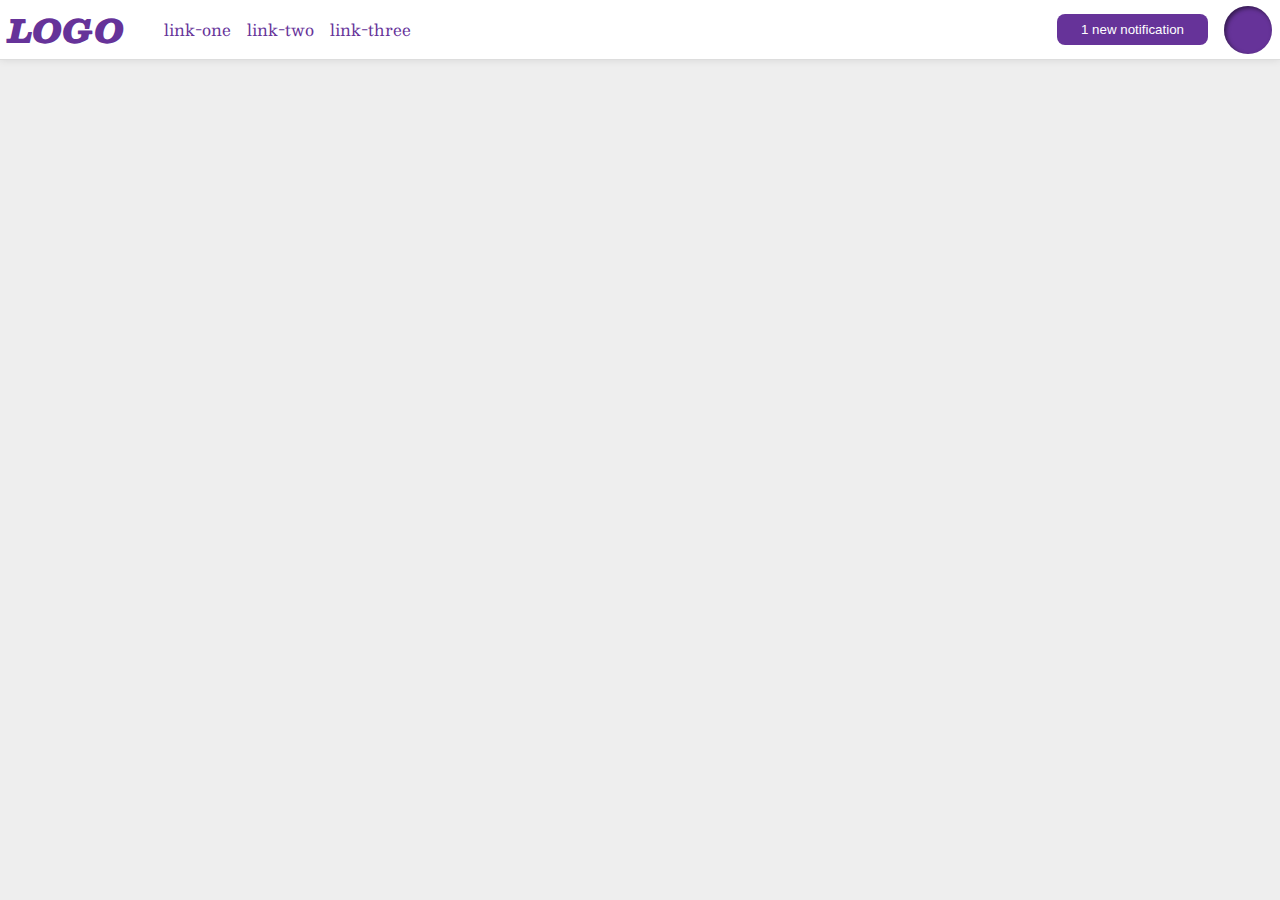
<file: flex/03-flex-header-2/index.html>
<!DOCTYPE html>
<html lang="en">
  <head>
    <meta charset="UTF-8">
    <meta http-equiv="X-UA-Compatible" content="IE=edge">
    <meta name="viewport" content="width=device-width, initial-scale=1.0">
    <title>Flex Header 2</title>
    <link rel="stylesheet" href="style.css">
  </head>
  <body>
    <div class="header">
      <div class="left-side">
        <div class="logo">
          LOGO
        </div>
        <ul class="links">
          <li><a href="https://google.com">link-one</a></li>
          <li><a href="https://google.com">link-two</a></li>
          <li><a href="https://google.com">link-three</a></li>
        </ul>
      </div>
      <div class="right-side">
        <button class="notifications">
          1 new notification
        </button>
        <div class="profile-image"></div>
      </div>
    </div>
  </body>
</html>
</file>
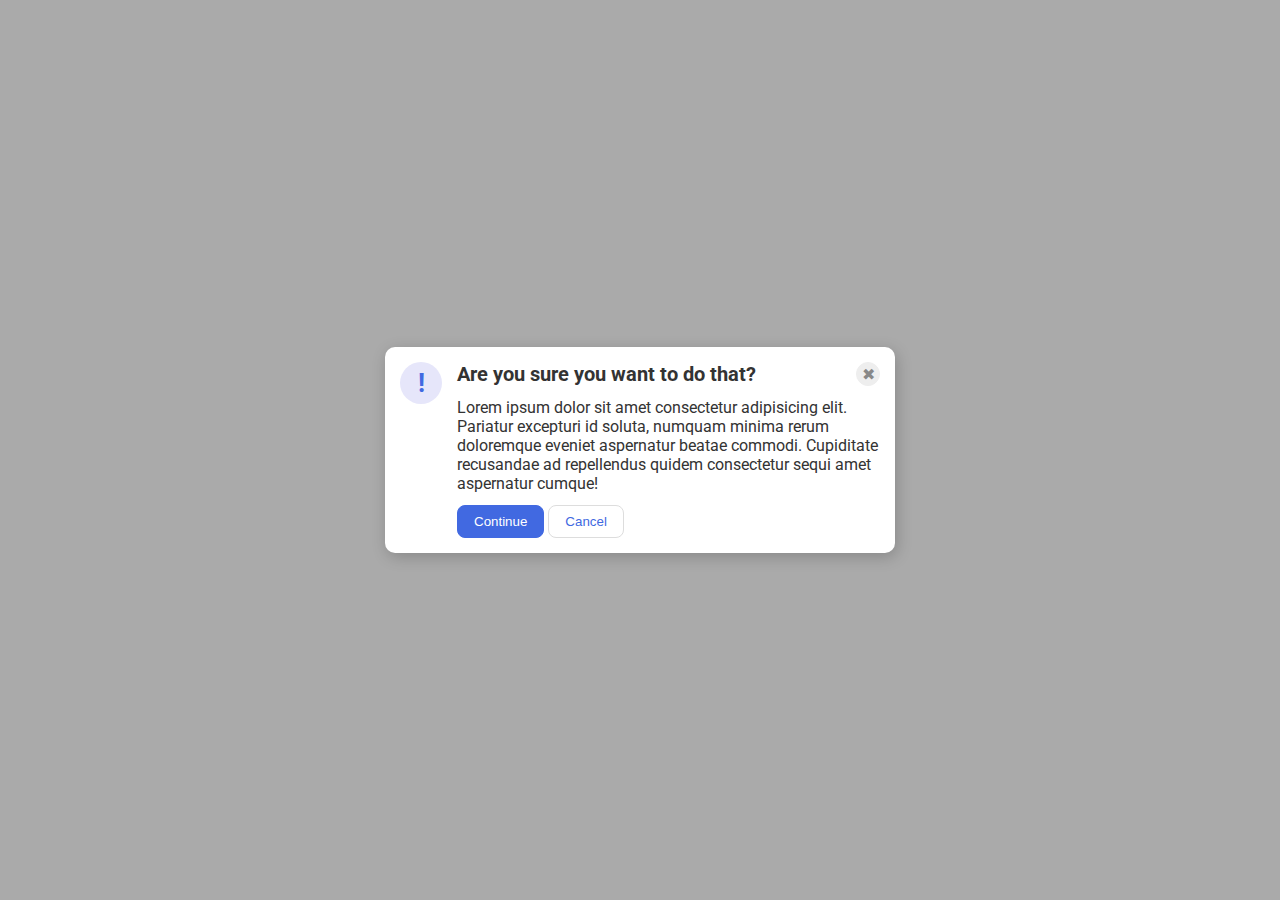
<file: flex/05-flex-modal/index.html>
<!DOCTYPE html>
<html lang="en">
  <head>
    <meta charset="UTF-8">
    <meta http-equiv="X-UA-Compatible" content="IE=edge">
    <meta name="viewport" content="width=device-width, initial-scale=1.0">
    <link rel="stylesheet" href="style.css">
    <title>Modal</title>
  </head>
  <body>
    <div class="modal">
      <div class="icon">!</div>
      <div class="body">
        <div class="head-close">
          <div class="head-container">
            <div class="header">Are you sure you want to do that?</div>
          </div>
          <div class="close-container">
            <button class="close-button">✖</button>
          </div>
        </div>
        <div class="text">Lorem ipsum dolor sit amet consectetur adipisicing elit. Pariatur excepturi id soluta, numquam minima rerum doloremque eveniet aspernatur beatae commodi. Cupiditate recusandae ad repellendus quidem consectetur sequi amet aspernatur cumque!</div>
        <div class="buttons">
          <button class="continue">Continue</button>
          <button class="cancel">Cancel</button>
        </div>
        </div>
    </div>
  </body>
</html>
</file>
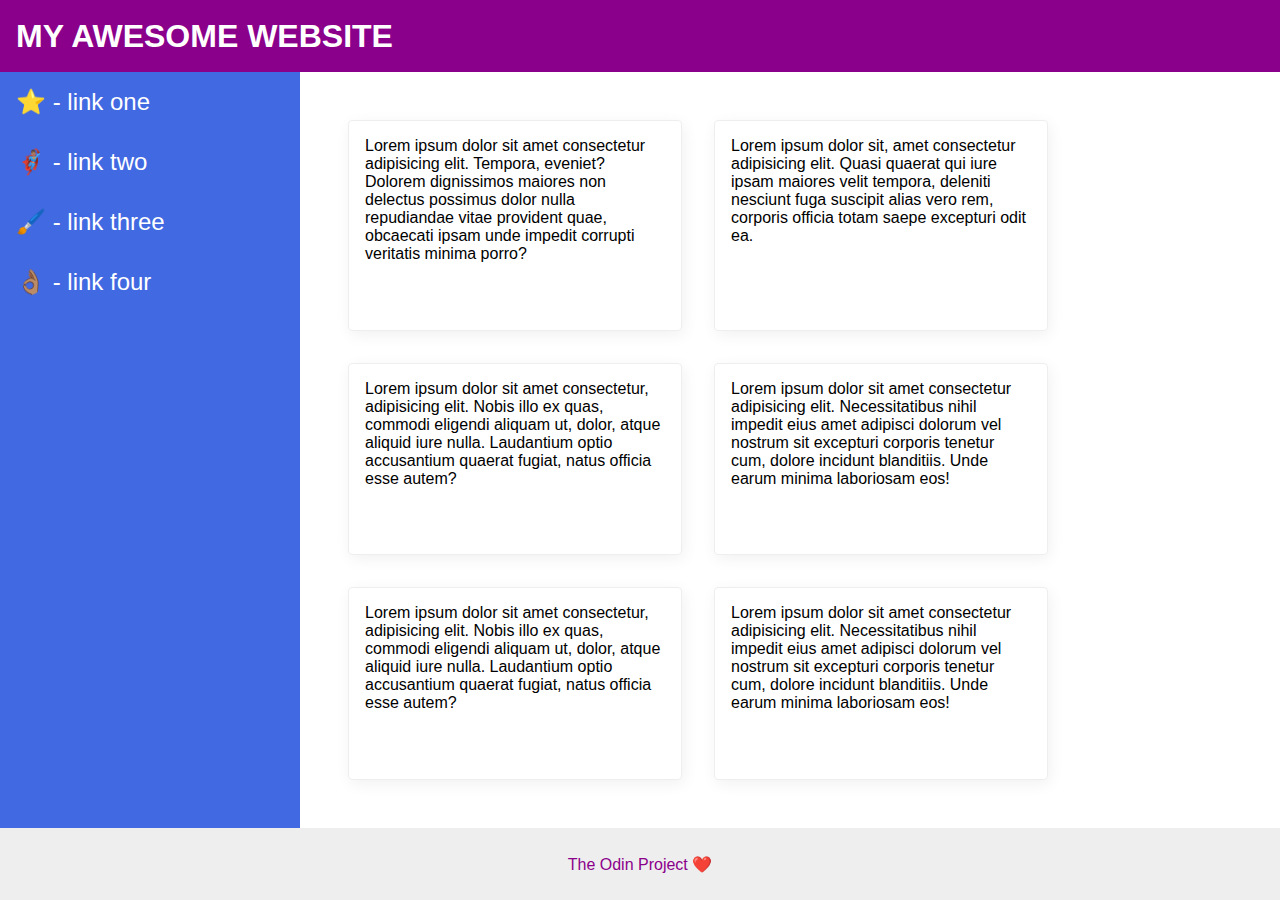
<file: flex/07-flex-layout-2/index.html>
<!DOCTYPE html>
<html lang="en">
  <head>
    <meta charset="UTF-8">
    <meta http-equiv="X-UA-Compatible" content="IE=edge">
    <meta name="viewport" content="width=device-width, initial-scale=1.0">
    <title>The Holy Grail</title>
    <link rel="stylesheet" href="style.css">
  </head>
  <body>
    <div class="header">
      MY AWESOME WEBSITE
    </div>
    
    <div class="main-content">
      <div class="sidebar">
        <ul>
          <li><a href="#">⭐ - link one</a></li>
          <li><a href="#">🦸🏽‍♂️ - link two</a></li>
          <li><a href="#">🖌️ - link three</a></li>
          <li><a href="#">👌🏽 - link four</a></li>
        </ul>
      </div>
      
      <div class="cards">
        <div class="card c1">Lorem ipsum dolor sit amet consectetur adipisicing elit. Tempora, eveniet? Dolorem dignissimos maiores non delectus possimus dolor nulla repudiandae vitae provident quae, obcaecati ipsam unde impedit corrupti veritatis minima porro?</div>
        <div class="card c2">Lorem ipsum dolor sit, amet consectetur adipisicing elit. Quasi quaerat qui iure ipsam maiores velit tempora, deleniti nesciunt fuga suscipit alias vero rem, corporis officia totam saepe excepturi odit ea.</div>
        <div class="card c3">Lorem ipsum dolor sit amet consectetur, adipisicing elit. Nobis illo ex quas, commodi eligendi aliquam ut, dolor, atque aliquid iure nulla. Laudantium optio accusantium quaerat fugiat, natus officia esse autem?</div>
        <div class="card c4">Lorem ipsum dolor sit amet consectetur adipisicing elit. Necessitatibus nihil impedit eius amet adipisci dolorum vel nostrum sit excepturi corporis tenetur cum, dolore incidunt blanditiis. Unde earum minima laboriosam eos!</div>
        <div class="card c5">Lorem ipsum dolor sit amet consectetur, adipisicing elit. Nobis illo ex quas, commodi eligendi aliquam ut, dolor, atque aliquid iure nulla. Laudantium optio accusantium quaerat fugiat, natus officia esse autem?</div>
        <div class="card c6">Lorem ipsum dolor sit amet consectetur adipisicing elit. Necessitatibus nihil impedit eius amet adipisci dolorum vel nostrum sit excepturi corporis tenetur cum, dolore incidunt blanditiis. Unde earum minima laboriosam eos!</div>
      </div>
    </div>
    
    <div class="footer">
      The Odin Project ❤️
    </div>
  </body>
</html>
</file>
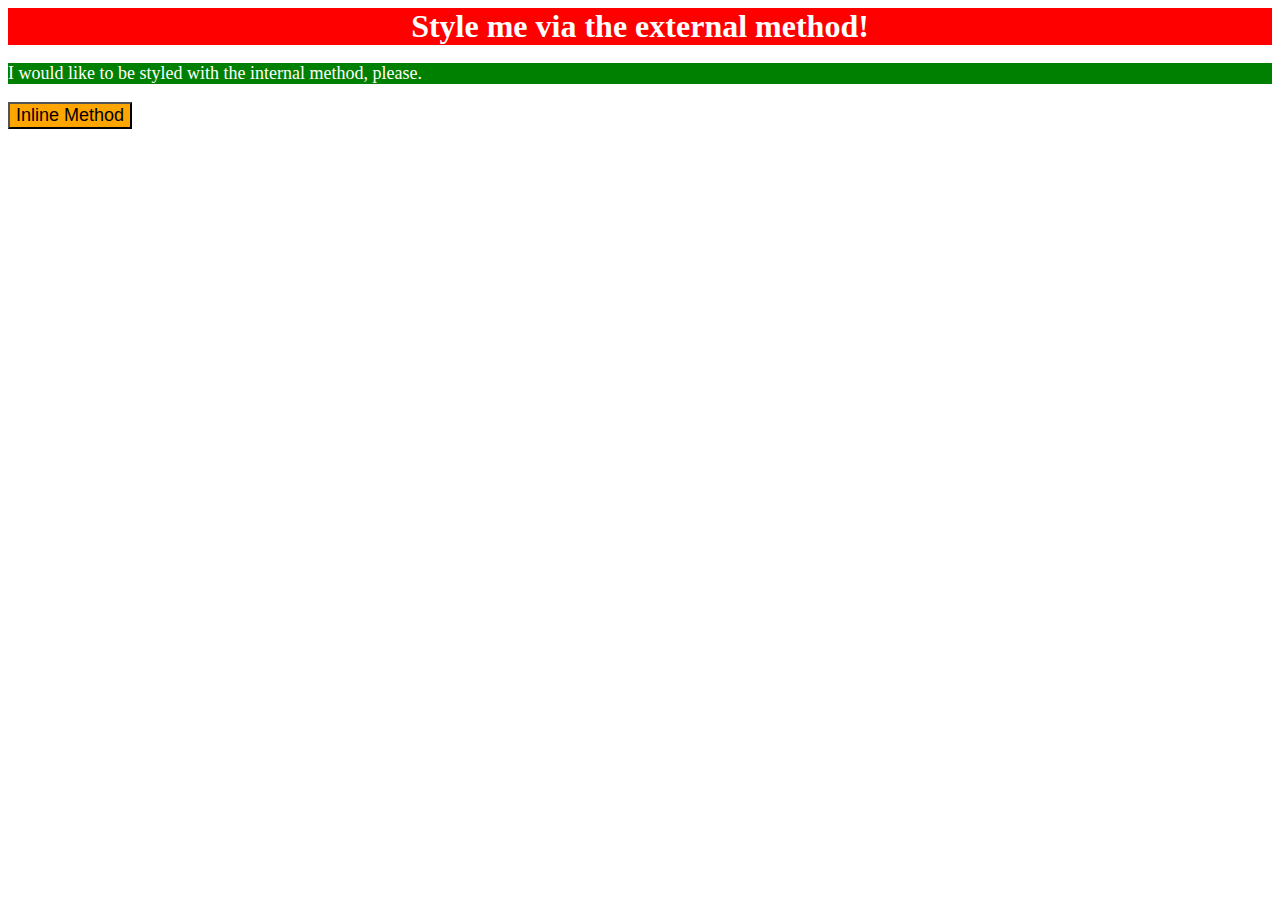
<file: foundations/01-css-methods/index.html>
<!DOCTYPE html>
<html lang="en">
  <head>
    <meta charset="UTF-8">
    <meta http-equiv="X-UA-Compatible" content="IE=edge">
    <meta name="viewport" content="width=device-width, initial-scale=1.0">
    <link rel="stylesheet" href="styles.css">
    <title>Methods for Adding CSS</title>
  </head>
  <body>
    <style>
      p {
        background-color: green;
        color: white;
        font-size: 18px;
      }
    </style>
    <div>Style me via the external method!</div>
    <p>I would like to be styled with the internal method, please.</p>
    <button style="font-size: 18px; background-color: orange;">Inline Method</button>
  </body>
</html>
</file>
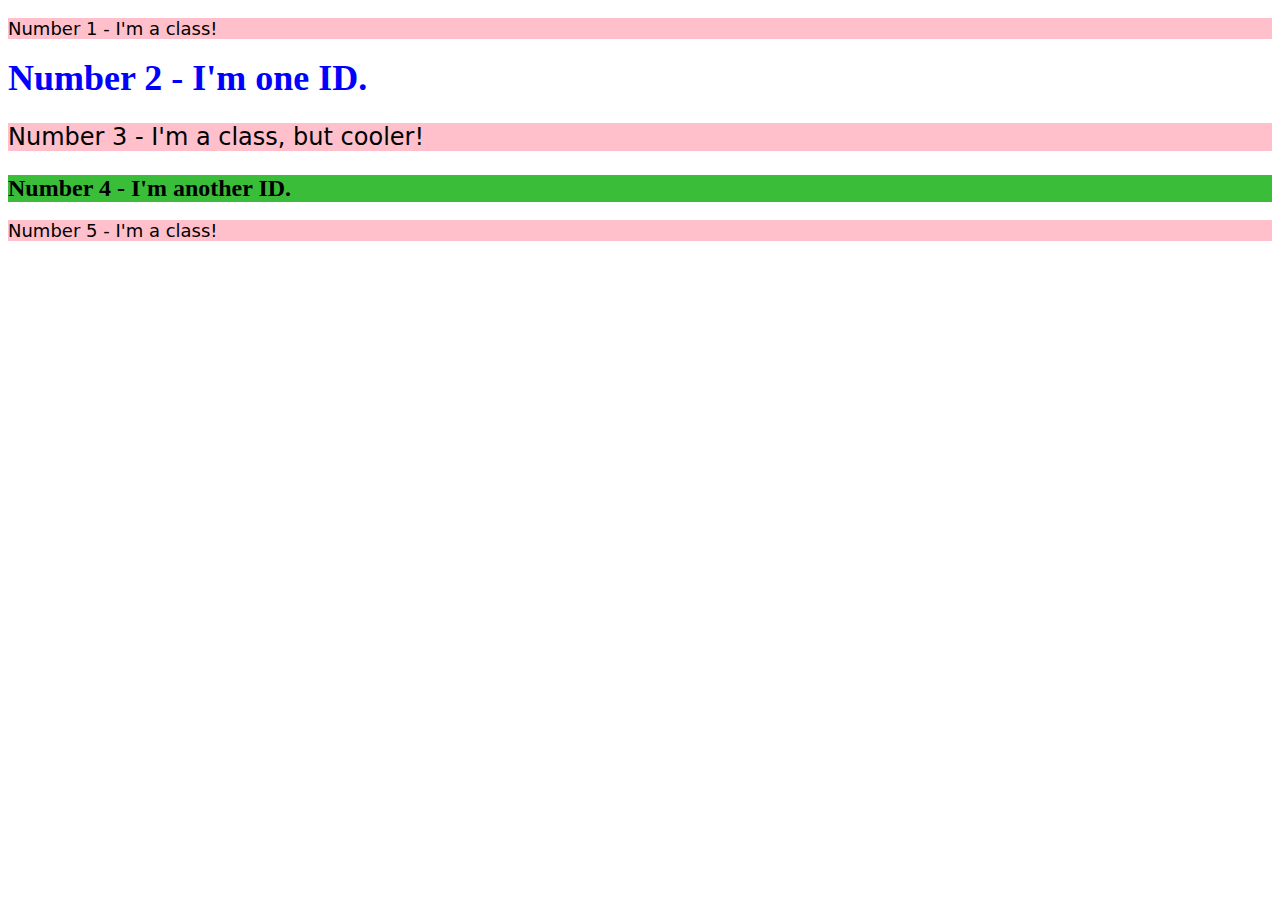
<file: foundations/02-class-id-selectors/index.html>
<!DOCTYPE html>
<html lang="en">
  <head>
    <meta charset="UTF-8">
    <meta http-equiv="X-UA-Compatible" content="IE=edge">
    <meta name="viewport" content="width=device-width, initial-scale=1.0">
    <title>Class and ID Selectors</title>
    <link rel="stylesheet" href="style.css">
  </head>
  <body>
    <p class="bg-pink font-small">Number 1 - I'm a class!</p>
    <div id="big-blue">Number 2 - I'm one ID.</div>
    <p class="bg-pink font-med">Number 3 - I'm a class, but cooler!</p>
    <div class="font-med" id="green">Number 4 - I'm another ID.</div>
    <p class="bg-pink font-small">Number 5 - I'm a class!</p>
  </body>
</html>
</file>
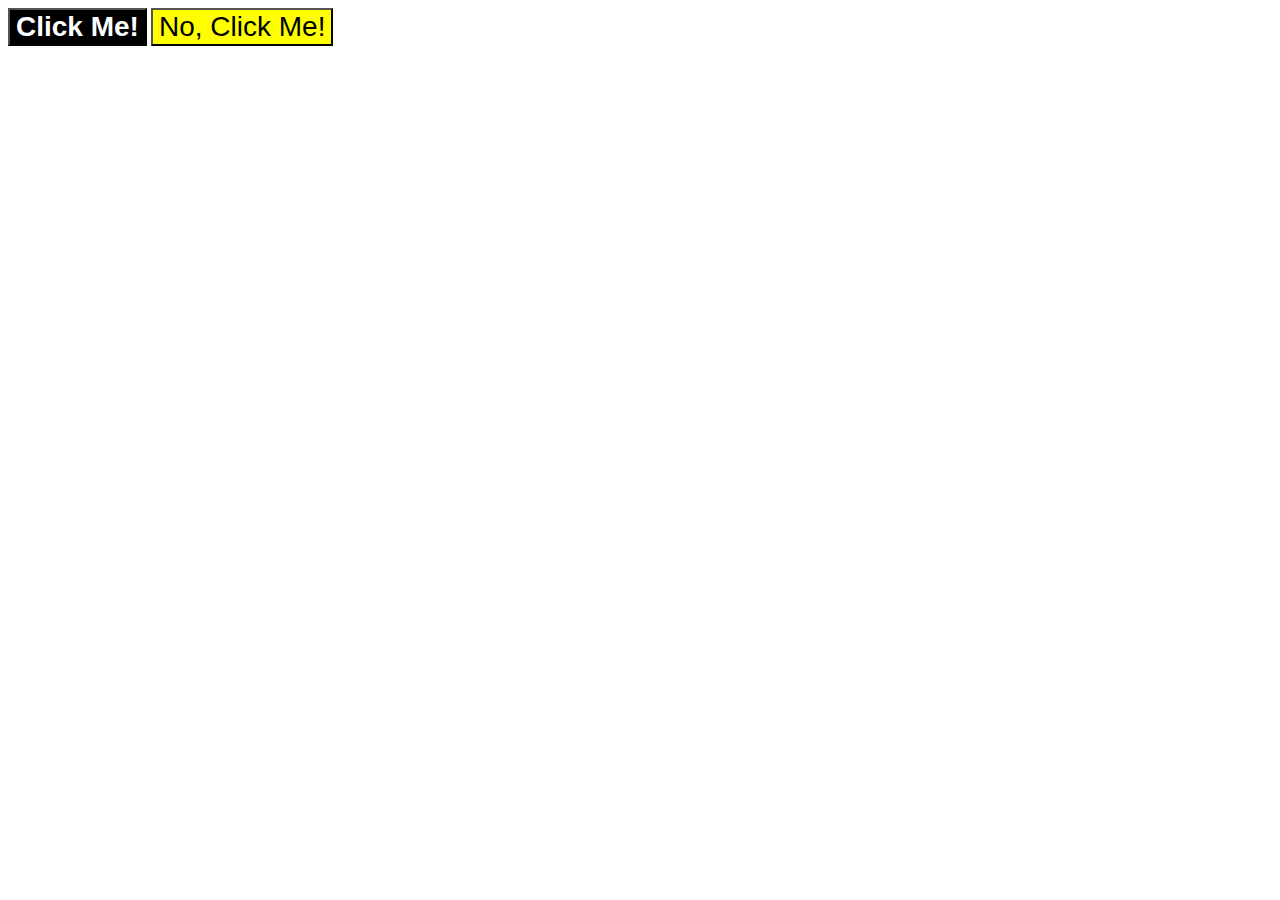
<file: foundations/03-grouping-selectors/index.html>
<!DOCTYPE html>
<html lang="en">
  <head>
    <meta charset="UTF-8">
    <meta http-equiv="X-UA-Compatible" content="IE=edge">
    <meta name="viewport" content="width=device-width, initial-scale=1.0">
    <title>Grouping Selectors</title>
    <link rel="stylesheet" href="style.css">
  </head>
  <body>
    <button class="fonts left-btn">Click Me!</button>
    <button class="fonts right-btn">No, Click Me!</button>
  </body>
</html>
</file>
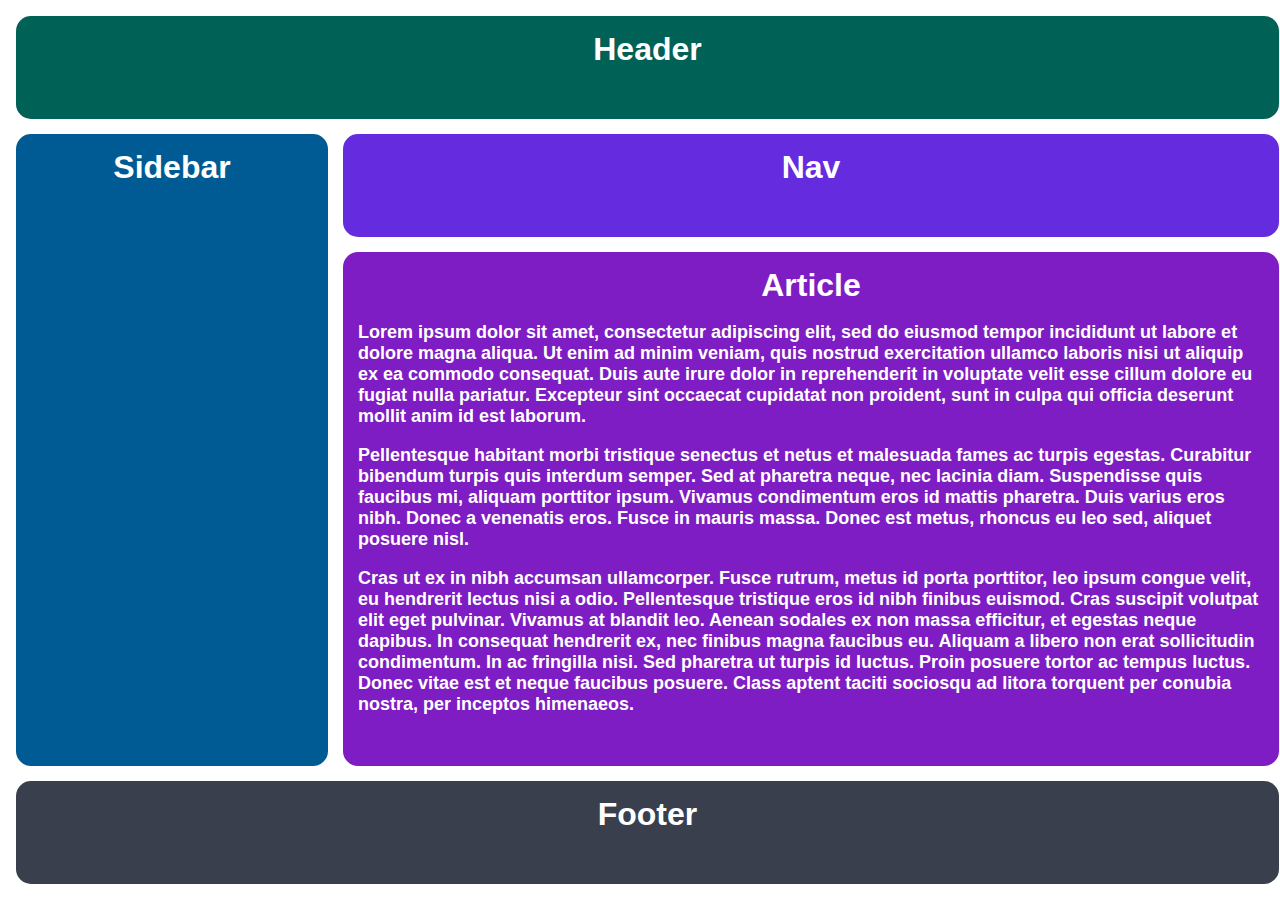
<file: grid/02-grid-layout-2/index.html>
<!DOCTYPE html>
<html lang="en">
  <head>
    <meta charset="UTF-8">
    <meta http-equiv="X-UA-Compatible" content="IE=edge">
    <meta name="viewport" content="width=device-width, initial-scale=1.0">
    <title>Responsive Holy Grail</title>
    <link rel="stylesheet" href="style.css">
  </head>
  <body>
    <div class="container">
      <div class="header">Header</div>
      <div class="sidebar">Sidebar</div>
      <div class="nav">Nav</div>
      <div class="article">Article
        <p>Lorem  ipsum dolor sit amet, consectetur adipiscing elit, sed do eiusmod tempor incididunt ut labore et dolore magna aliqua. Ut enim ad minim veniam, quis nostrud exercitation ullamco laboris nisi ut aliquip ex ea commodo consequat. Duis aute irure dolor in reprehenderit in voluptate velit esse cillum dolore eu fugiat nulla pariatur. Excepteur sint occaecat cupidatat non proident, sunt in culpa qui officia deserunt mollit anim id est laborum.</p>
        <p>Pellentesque habitant morbi tristique senectus et netus et malesuada fames ac turpis egestas. Curabitur bibendum turpis quis interdum semper. Sed at pharetra neque, nec lacinia diam. Suspendisse quis faucibus mi, aliquam porttitor ipsum. Vivamus condimentum eros id mattis pharetra. Duis varius eros nibh. Donec a venenatis eros. Fusce in mauris massa. Donec est metus, rhoncus eu leo sed, aliquet posuere nisl.</p>
        <p>Cras ut ex in nibh accumsan ullamcorper. Fusce rutrum, metus id porta porttitor, leo ipsum congue velit, eu hendrerit lectus nisi a odio. Pellentesque tristique eros id nibh finibus euismod. Cras suscipit volutpat elit eget pulvinar. Vivamus at blandit leo. Aenean sodales ex non massa efficitur, et egestas neque dapibus. In consequat hendrerit ex, nec finibus magna faucibus eu. Aliquam a libero non erat sollicitudin condimentum. In ac fringilla nisi. Sed pharetra ut turpis id luctus. Proin posuere tortor ac tempus luctus. Donec vitae est et neque faucibus posuere. Class aptent taciti sociosqu ad litora torquent per conubia nostra, per inceptos himenaeos.</p>
      </div>
      <div class="footer">Footer</div>
    </div>
  </body>
</html>
</file>
<file: flex/03-flex-header-2/style.css>
/* this is some magical font-importing.  
you'll learn about it later. */
@import url('https://fonts.googleapis.com/css2?family=Besley:ital,wght@0,400;1,900&display=swap');

body {
  margin: 0;
  background: #eee;
  font-family: Besley, serif;
}

.header {
  background: white;
  border-bottom: 1px solid #ddd;
  box-shadow: 0 0 8px rgba(0,0,0,.1);
  display: flex;
  justify-content: space-between;
  align-items: center;
}

.left-side {
  display: flex;
  margin-left: 8px;
}

.right-side {
  display: flex;
  margin-right: 8px;
  column-gap: 16px;
  align-items: center;
}

.profile-image {
  background: rebeccapurple;
  box-shadow: inset 2px 2px 4px rgba(0,0,0,.5);
  border-radius: 50%;
  width: 48px;
  height: 48px;
}

.logo {
  color: rebeccapurple;
  font-size: 32px;
  font-weight: 900;
  font-style: italic;
  align-self: center;
}

button {
  border: none;
  border-radius: 8px;
  background: rebeccapurple;
  color: white;
  padding: 8px 24px;
}

a {
  /* this removes the line under our links */
  text-decoration: none;
  color: rebeccapurple;
}

ul {
  list-style-type: none;
  display: flex;
  column-gap: 16px;
  align-self: center;
}
</file>
<file: flex/05-flex-modal/style.css>
@import url('https://fonts.googleapis.com/css2?family=Roboto:wght@400;700&display=swap');

html, body {
  height: 100%;
}

body {
  font-family: Roboto, sans-serif;
  margin: 0;
  background: #aaa;
  color: #333;
  /* I'll give you this one for free lol */
  display: flex;
  align-items: center;
  justify-content: center;
}

.header {
  font-weight: bold;
  font-size: 20px;
  padding: 0;
}

.head-close {
  display: flex;
  justify-content: space-between;
  align-items: center;
}

.modal {
  background: white;
  width: 480px;
  border-radius: 10px;
  box-shadow: 2px 4px 16px rgba(0,0,0,.2);
  display: flex;
  padding: 15px;
  column-gap: 15px;
}

.body {
  display: flex;
  flex-direction: column;
}

.text {
  padding: 12px 0;
}

.icon {
  color: royalblue;
  font-size: 26px;
  font-weight: 700;
  background: lavender;
  width: 42px;
  height: 42px;
  border-radius: 50%;
  display: flex;
  align-items: center;
  justify-content: center;
  flex-shrink: 0;
}

.close-button {
  background: #eee;
  border-radius: 50%;
  color: #888;
  font-weight: 400;
  font-size: 16px;
  height: 24px;
  width: 24px;
  display: flex;
  align-items: center;
  justify-content: center;
  border: 1px solid #eee;
  padding: 0;
  margin: 0;
}

button {
  cursor: pointer;
  padding: 8px 16px;
  border-radius: 8px;
}

button.continue {
  background: royalblue;
  border: 1px solid royalblue;
  color: white;
}

button.cancel {
  background: white;
  border: 1px solid #ddd;
  color: royalblue;
}
</file>
<file: flex/07-flex-layout-2/style.css>
body {
  font-family: -apple-system, BlinkMacSystemFont, 'Segoe UI', Roboto, Oxygen, Ubuntu, Cantarell, 'Open Sans', 'Helvetica Neue', sans-serif;
  margin: 0;
  min-height: 100vh;
  display: flex;
  flex-direction: column;
}

a {
  text-decoration: none;
  color: white;
  font-size: 24px;
}

ul {
  padding: 0;
  margin: 0;
}

li {
  list-style: none;
  padding: 16px;
}

.header {
  height: 72px;
  background: darkmagenta;
  color: white;
  display: flex;
  align-items: center;
  padding-left: 16px;
  font-size: 32px;
  font-weight: 900;
}

.footer {
  height: 72px;
  background: #eee;
  color: darkmagenta;
  display: flex;
  justify-content: center;
  align-items: center;
}

.main-content {
  display: flex;
  flex: 1;
}

.sidebar {
  width: 300px;
  background: royalblue;
  box-sizing: border-box;
  flex-shrink: 0;
}

.cards {
  display: flex;
  padding: 48px;
  flex-wrap: wrap;
  gap: 32px;
}

.card {
  border: 1px solid #eee;
  box-shadow: 2px 4px 16px rgba(0,0,0,.06);
  border-radius: 4px;
  padding: 16px;
  width: 300px;
}
</file>
<file: foundations/01-css-methods/styles.css>
div {
  background-color: red;
  color: white;
  text-align: center;
  font-size: 32px;
  font-weight: bold;
}
</file>
<file: foundations/02-class-id-selectors/style.css>
.bg-pink {
  background-color: pink;
  font-family: Verdana, "DejaVu Sans", sans-serif;
}

.font-small {
  font-size: 18px;
}

.font-med {
  font-size: 24px;
}

#green {
  background-color: #3abe3a;
  font-weight: bold;
}

#big-blue {
  color: blue;
  font-size: 36px;
  font-weight: bold;
}
</file>
<file: foundations/03-grouping-selectors/style.css>
.fonts {
  font-size: 28px;
  font-family: 'Helvetica', 'Times New Roman', 'sans-serif';
}

.left-btn {
  background-color: black;
  color: white;
  font-weight: bold;
}

.right-btn {
  background-color: yellow;
  color: black;
}
</file>
<file: grid/02-grid-layout-2/style.css>
body,
html {
  height: 100%;
  margin: 0;
}

.container {
  text-align: center;
  height: 100%;
  padding: 16px;
  box-sizing: border-box;
  display: grid;
  grid-row: 1 / 4;
  grid-column: 1 / 2;
  grid-template-columns: 25% min(75%, 100%);
  grid-template-rows: 1fr 1fr 5fr 1fr;
  gap: 15px;
}

.container div {
  padding: 15px;
  font-size: 32px;
  font-family: Helvetica;
  font-weight: bold;
  color: white;
  border-radius: 15px;
}

.header {
  background-color: #006157;
  grid-column: 1 / 3;
}

.sidebar {
  background-color: #005B94;
  grid-row: 2 / 4;
}

.nav {
  background-color: #642cde;
}

.article {
  background-color: #7E1DC3;
}

.article p {
  font-size: 18px;
  font-family: sans-serif;
  color: white;
  text-align: left;
}

.footer {
  background-color: #393f4d;
  grid-column: 1 / 3;
}
</file>
